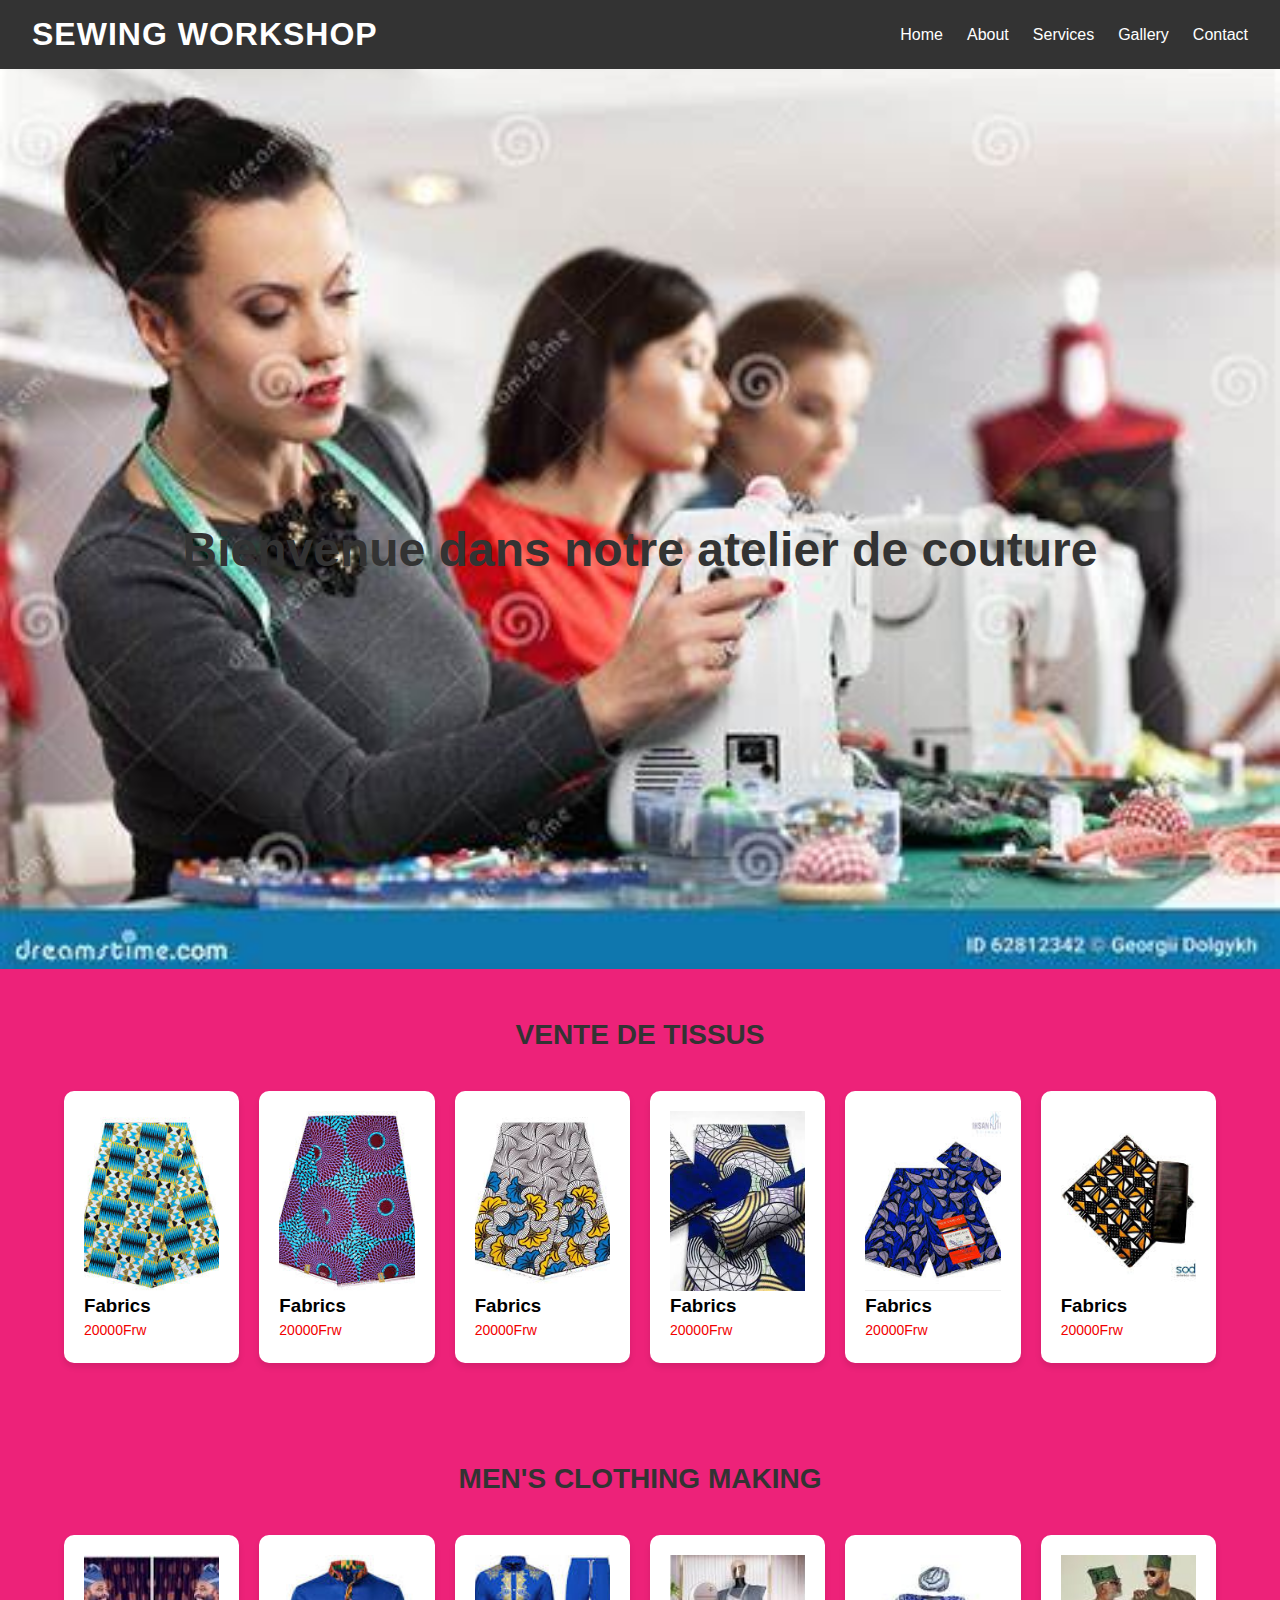
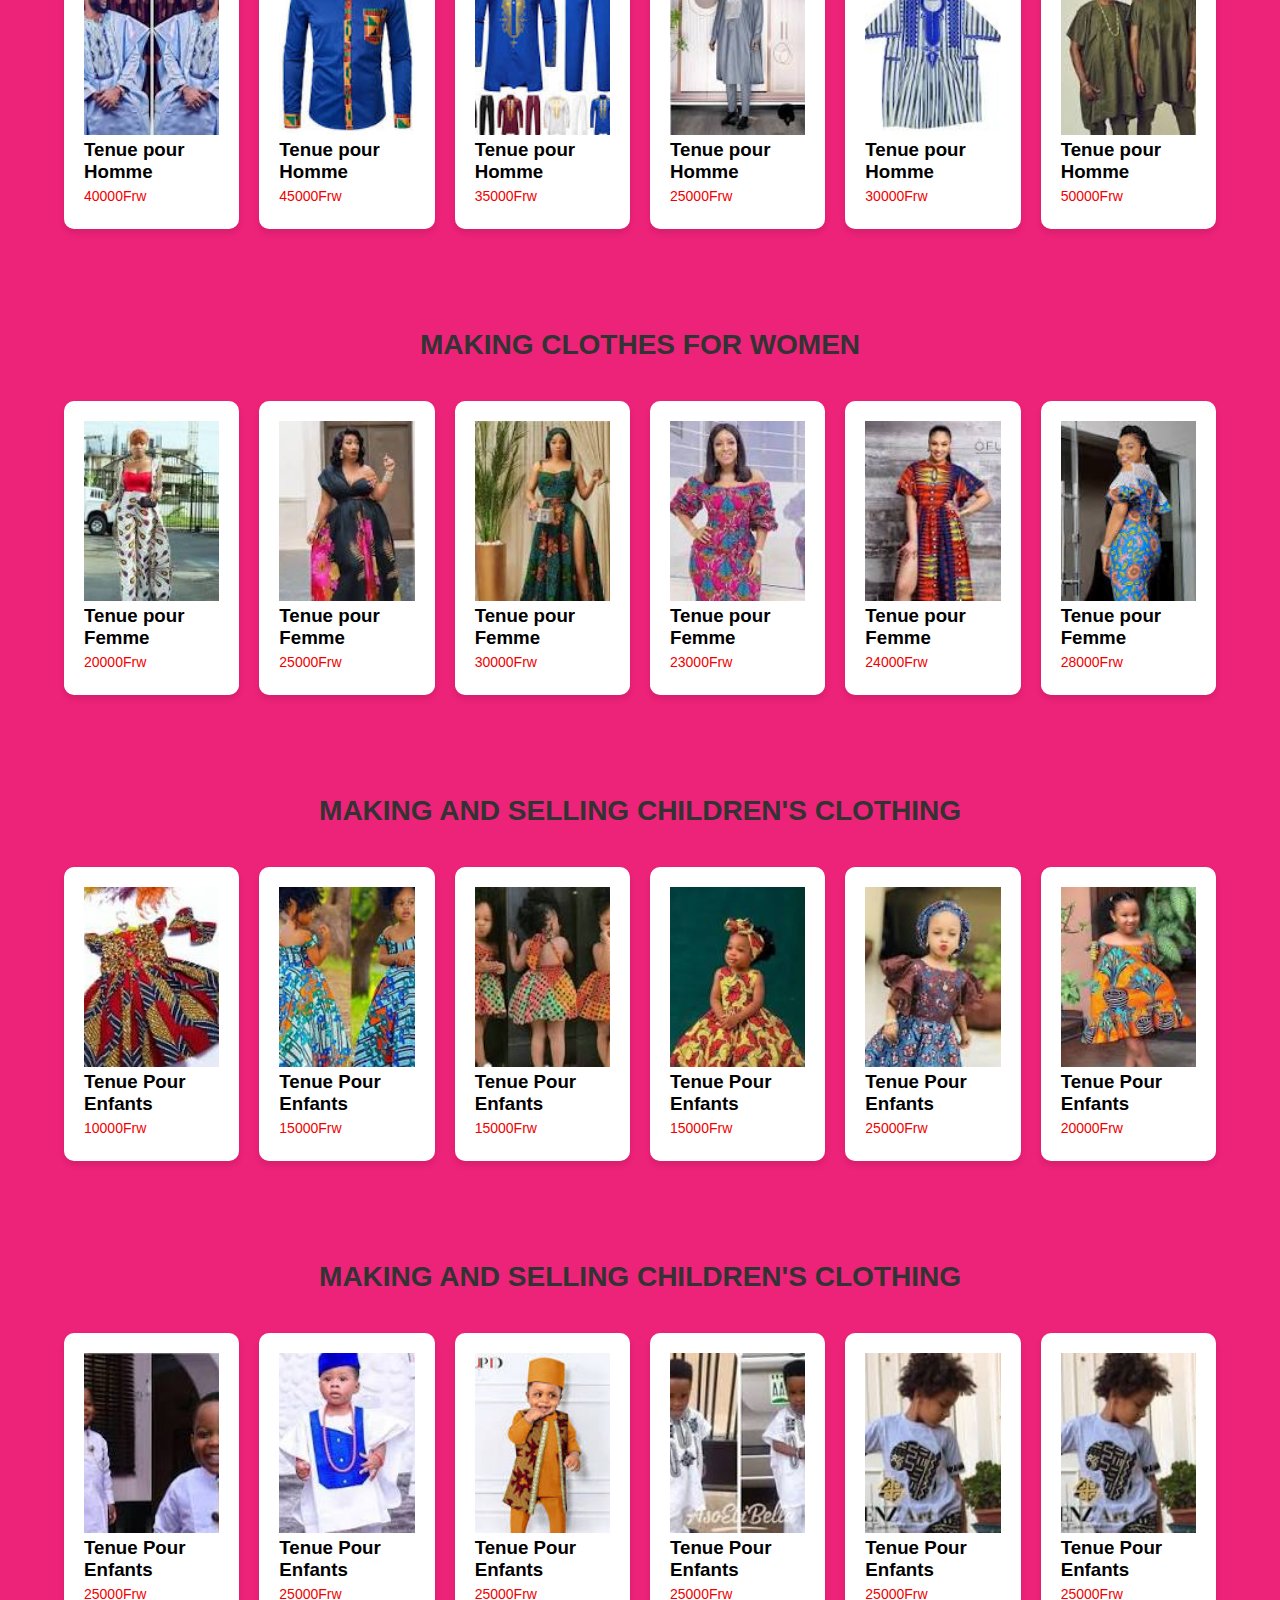
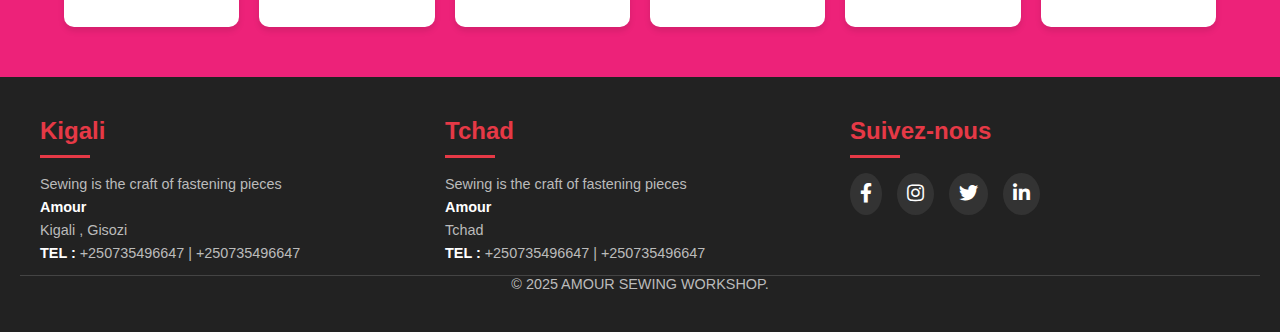
<file: index.html>
<!DOCTYPE html>
<html lang="en">
<head>
    <meta charset="UTF-8">
    <meta name="viewport" content="width=device-width, initial-scale=1.0">
    <link href="https://cdnjs.cloudflare.com/ajax/libs/font-awesome/5.15.4/css/all.min.css" rel="stylesheet">
    <title>Document</title>
    <link rel="stylesheet" href="style.css">
</head>
<!-- Header -->
<div class="navbar" os-animation="fadeInUp">
    <h1 os-animation="fadeInUp">SEWING WORKSHOP</h1>
    <button class="menu-toggle" id="menu-toggle">☰</button>
    <div class="nav-links" id="nav-links">
        <a href="#home">Home</a>
        <a href="about.html">About</a>
        <a href="services.html">Services</a>
        <a href="galerie.html">Gallery</a>
        <a href="contact.html">Contact</a>
    </div>
</div>

<!-- Home Section -->
<section id="home" class="home" os-animation="fadeInUp">
    <h1 os-animation="fadeInUp">Bienvenue dans notre atelier de couture</h1>
</section>


<!-- Partenaires Section -->
<section id="partenaires" style="padding: 50px 0; background-color:#ED2279;">
    <div class="container">
        <h2 class="section-title" os-animation="fadeInUp">VENTE DE TISSUS</h2>
        <div class="partners-grid">
                <!-- Partner 1 -->
            <div class="partner-card" os-animation="fadeInUp">
                <img src="pagne1.jpeg" alt="Partenaire 1" class="partner-image" />
                <h3>Fabrics</h3>
                <p>20000Frw</p>
            </div>

            <!-- Partner 2 -->
            <div class="partner-card" os-animation="fadeInUp">
                <img src="pagne2.jpeg" alt="Partenaire 1" class="partner-image" />
                <h3>Fabrics</h3>
                <p>20000Frw</p>
            </div>

            <!-- Partner 3 -->
            <div class="partner-card" os-animation="fadeInUp">
                <img src="pagne3.jpeg" alt="Partenaire 1" class="partner-image" />
                <h3>Fabrics</h3>
                <p>20000Frw</p>
            </div>
                <!-- Partner 4 -->
            <div class="partner-card" os-animation="fadeInUp">
                <img src="pagne4.jpeg" alt="Partenaire 1" class="partner-image" />
                <h3>Fabrics</h3>
                <p>20000Frw</p>
            </div>

            <!-- Partner 5 -->
            <div class="partner-card" os-animation="fadeInUp">
                <img src="pagne5.jpeg" alt="Partenaire 1" class="partner-image" />
                <h3>Fabrics</h3>
                <p>20000Frw</p>
            </div>

            <!-- Partner 6 -->
            <div class="partner-card" os-animation="fadeInUp">
                <img src="pagne6.jpeg" alt="Partenaire 1" class="partner-image" />
                <h3>Fabrics</h3>
                <p>20000Frw</p>
            </div>
            </div>
        </div>
    </section>
    <section id="partenaires" style="padding: 50px 0; background-color: #ED2279;">
        <div class="container">
            <h2 class="section-title" os-animation="fadeInUp">MEN'S CLOTHING MAKING</h2>
            <div class="partners-grid">
                    <!-- Partner 1 -->
                <div class="partner-card" os-animation="fadeInUp">
                    <img src="tenue homme.jpeg" alt="Partenaire 1" class="partner-image" />
                    <h3>Tenue pour Homme</h3>
                    <p>40000Frw</p>
                </div>
    
                <!-- Partner 2 -->
                <div class="partner-card" os-animation="fadeInUp">
                    <img src="tenue homme2.jpeg" alt="Partenaire 1" class="partner-image" />
                    <h3>Tenue pour Homme</h3>
                    <p>45000Frw</p>
                </div>
    
                <!-- Partner 3 -->
                <div class="partner-card" os-animation="fadeInUp">
                    <img src="tenue traditionnel.jpeg" alt="Partenaire 1" class="partner-image" />
                    <h3>Tenue pour Homme</h3>
                    <p>35000Frw</p>
                </div>
                    <!-- Partner 4 -->
                <div class="partner-card" os-animation="fadeInUp">
                    <img src="tenue traditionnel1.jpeg" alt="Partenaire 1" class="partner-image" />
                    <h3>Tenue pour Homme</h3>
                    <p>25000Frw</p>
                </div>
    
                <!-- Partner 5 -->
                <div class="partner-card" os-animation="fadeInUp">
                    <img src="homme1.jpeg" alt="Partenaire 1" class="partner-image" />
                    <h3>Tenue pour Homme</h3>
                    <p>30000Frw</p>
                </div>
    
                <!-- Partner 6 -->
                <div class="partner-card" os-animation="fadeInUp">
                    <img src="homme3.jpeg" alt="Partenaire 1" class="partner-image" />
                    <h3>Tenue pour Homme</h3>
                    <p>50000Frw</p>
                </div>
                </div>
            </div>
    </section>
    <section id="partenaires" style="padding: 50px 0; background-color: #ED2279;">
        <div class="container">
            <h2 class="section-title" os-animation="fadeInUp">MAKING CLOTHES FOR WOMEN</h2>
            <div class="partners-grid">
                    <!-- Partner 1 -->
                <div class="partner-card" os-animation="fadeInUp">
                    <img src="femme 1.jpeg" alt="Partenaire 1" class="partner-image" />
                    <h3>Tenue pour Femme</h3>
                    <p>20000Frw</p>
                </div>
    
                <!-- Partner 2 -->
                <div class="partner-card" os-animation="fadeInUp">
                    <img src="femme2.jpeg" alt="Partenaire 1" class="partner-image" />
                    <h3>Tenue pour Femme</h3>
                    <p>25000Frw</p>
                </div>
    
                <!-- Partner 3 -->
                <div class="partner-card" os-animation="fadeInUp">
                    <img src="femme3.jpeg" alt="Partenaire 1" class="partner-image" />
                    <h3>Tenue pour Femme</h3>
                    <p>30000Frw</p>
                </div>
                    <!-- Partner 4 -->
                <div class="partner-card" os-animation="fadeInUp">
                    <img src="tenuetraditionnelle 2.jpeg" alt="Partenaire 1" class="partner-image" />
                    <h3>Tenue pour Femme</h3>
                    <p>23000Frw</p>
                </div>
    
                <!-- Partner 5 -->
                <div class="partner-card" os-animation="fadeInUp">
                    <img src="tenue traditionnelle3.jpeg" alt="Partenaire 1" class="partner-image" />
                    <h3>Tenue pour Femme</h3>
                    <p>24000Frw</p>
                </div>
    
                <!-- Partner 6 -->
                <div class="partner-card" os-animation="fadeInUp">
                    <img src="tenue traditionnelle4.jpeg" alt="Partenaire 1" class="partner-image" />
                    <h3>Tenue pour Femme</h3>
                    <p>28000Frw</p>
                </div>
                </div>
            </div>
    </section>
    <section id="partenaires" style="padding: 50px 0; background-color: #ED2279;">
        <div class="container">
            <h2 class="section-title" os-animation="fadeInUp">MAKING AND SELLING CHILDREN'S CLOTHING</h2>
            <div class="partners-grid">
                    <!-- Partner 1 -->
                <div class="partner-card" os-animation="fadeInUp">
                    <img src="fille1.jpeg" alt="Partenaire 1" class="partner-image" />
                    <h3>Tenue Pour Enfants</h3>
                    <p>10000Frw</p>
                </div>
    
                <!-- Partner 2 -->
                <div class="partner-card" os-animation="fadeInUp">
                    <img src="fille2.jpeg" alt="Partenaire 1" class="partner-image" />
                    <h3>Tenue Pour Enfants</h3>
                    <p>15000Frw</p>
                </div>
    
                <!-- Partner 3 -->
                <div class="partner-card" os-animation="fadeInUp">
                    <img src="fille3.jpeg" alt="Partenaire 1" class="partner-image" />
                    <h3>Tenue Pour Enfants</h3>
                    <p>15000Frw</p>
                </div>
                    <!-- Partner 4 -->
                <div class="partner-card" os-animation="fadeInUp">
                    <img src="fille4.jpeg" alt="Partenaire 1" class="partner-image" />
                    <h3>Tenue Pour Enfants</h3>
                    <p>15000Frw</p>
                </div>
    
                <!-- Partner 5 -->
                <div class="partner-card" os-animation="fadeInUp">
                    <img src="fille5.jpeg" alt="Partenaire 1" class="partner-image" />
                    <h3>Tenue Pour Enfants</h3>
                    <p>25000Frw</p>
                </div>
    
                <!-- Partner 6 -->
                <div class="partner-card" os-animation="fadeInUp">
                    <img src="fille6.jpeg" alt="Partenaire 1" class="partner-image" />
                    <h3>Tenue Pour Enfants</h3>
                    <p>20000Frw</p>
                </div>
                </div>
            </div>
    </section>
    <section id="partenaires" style="padding: 50px 0; background-color: #ED2279;">
        <div class="container">
            <h2 class="section-title" os-animation="fadeInUp">MAKING AND SELLING CHILDREN'S CLOTHING</h2>
            <div class="partners-grid">
                    <!-- Partner 1 -->
                <div class="partner-card" os-animation="fadeInUp">
                    <img src="enfant2.jpeg" alt="Partenaire 1" class="partner-image" />
                    <h3>Tenue Pour Enfants</h3>
                    <p>25000Frw</p>
                </div>
    
                <!-- Partner 2 -->
                <div class="partner-card" os-animation="fadeInUp">
                    <img src="enfant3.jpeg" alt="Partenaire 1" class="partner-image" />
                    <h3>Tenue Pour Enfants</h3>
                    <p>25000Frw</p>
                </div>
    
                <!-- Partner 3 -->
                <div class="partner-card" os-animation="fadeInUp">
                    <img src="enfant4.jpeg" alt="Partenaire 1" class="partner-image" />
                    <h3>Tenue Pour Enfants</h3>
                    <p>25000Frw</p>
                </div>
                    <!-- Partner 4 -->
                <div class="partner-card" os-animation="fadeInUp">
                    <img src="enfant5.jpeg" alt="Partenaire 1" class="partner-image" />
                    <h3>Tenue Pour Enfants</h3>
                    <p>25000Frw</p>
                </div>
    
                <!-- Partner 5 -->
                <div class="partner-card" os-animation="fadeInUp">
                    <img src="pagne enft1.jpeg" alt="Partenaire 1" class="partner-image" />
                    <h3>Tenue Pour Enfants</h3>
                    <p>25000Frw</p>
                </div>
    
                <!-- Partner 6 -->
                <div class="partner-card" os-animation="fadeInUp">
                    <img src="pagne enft1.jpeg" alt="Partenaire 1" class="partner-image" />
                    <h3>Tenue Pour Enfants</h3>
                    <p>25000Frw</p>
                </div>
                </div>
            </div>
    </section>
    <footer class="footer">
        <div class="footer-container">
            <!-- Locations Section -->
            <div class="footer-locations">
                <div class="location">
                    <h3>Kigali</h3>
                    <p>Sewing is the craft of fastening pieces <br><strong>Amour</strong></p>
                    <p>Kigali , Gisozi</p>
                    <p><strong>TEL :</strong> +250735496647 | +250735496647</p>
                </div>
                <div class="location">
                    <h3>Tchad</h3>
                    <p>Sewing is the craft of fastening pieces <br><strong>Amour</strong></p>
                    <p>Tchad</p>
                    <p><strong>TEL :</strong> +250735496647 | +250735496647</p>
                </div>
            </div>

            <!-- Social Media Section -->
            <div class="footer-social">
                <h3>Suivez-nous</h3>
                <div class="social-icons">
                    <a href="https://www.facebook.com/share/18UhjytL9q/?mibextid=wwXIfr"><i class="fab fa-facebook-f"></i></a>
                    <a href="#"><i class="fab fa-instagram"></i></a>
                    <a href="#"><i class="fab fa-twitter"></i></a>
                    <a href="#"><i class="fab fa-linkedin-in"></i></a>
                </div>
            </div>
        </div>

        <!-- Footer Bottom -->
        <div class="footer-bottom">
            <p>&copy; 2025 AMOUR SEWING WORKSHOP.</p>
        </div>
    </footer>
    <script>
        // Toggle the menu on mobile devices
const menuToggle = document.getElementById('menu-toggle');
const navLinks = document.getElementById('nav-links');

menuToggle.addEventListener('click', () => {
    navLinks.classList.toggle('active');
});

    </script>
</body>
</html>
</file>
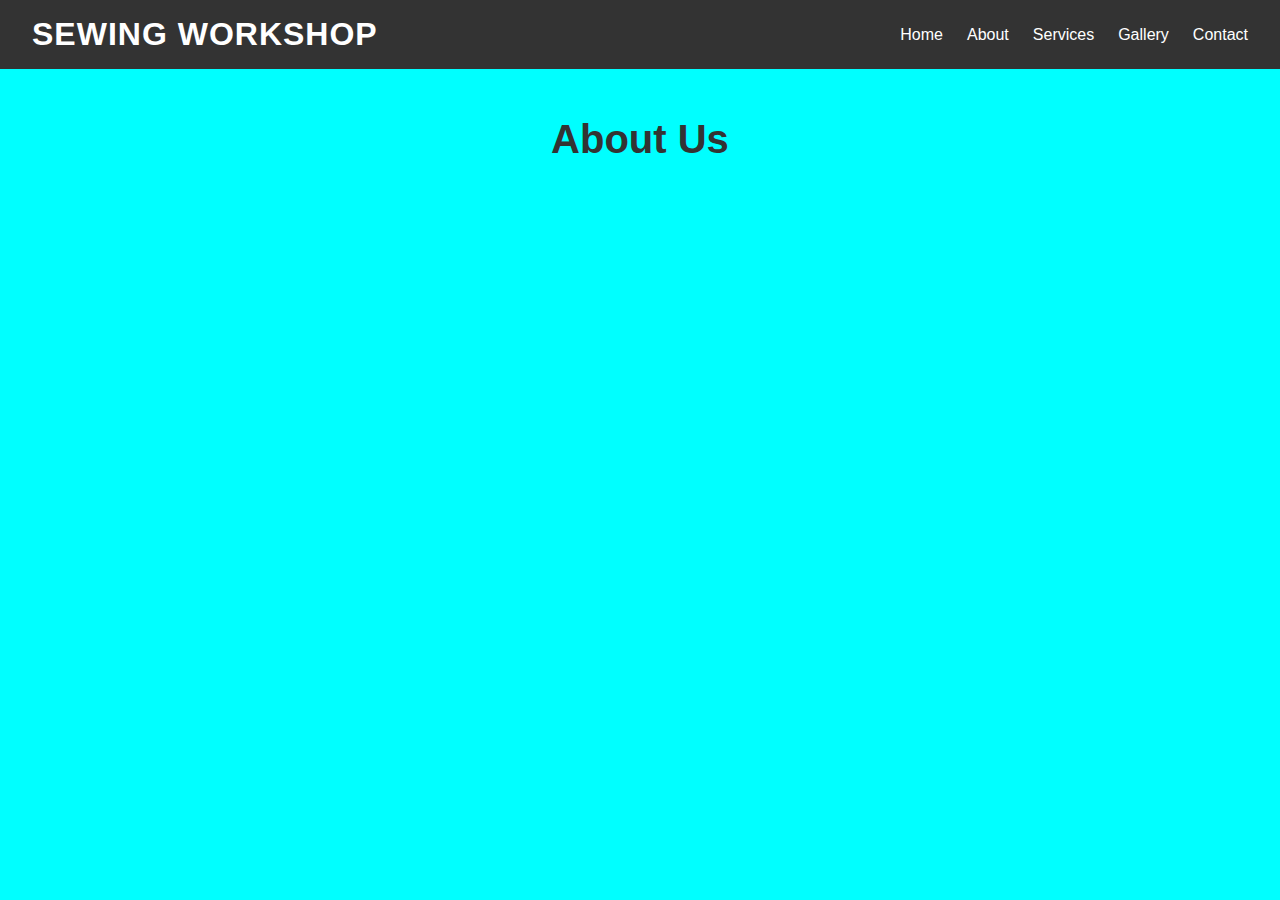
<file: about.html>
<!DOCTYPE html>
<html lang="en">

<head>
    <meta charset="UTF-8">
    <meta name="viewport" content="width=device-width, initial-scale=1.0">
    <title>About | Sewing Workshop</title>
    <link rel="stylesheet" href="about.css">
</head>

<body>

    <!-- Header -->
    <div class="navbar" os-animation="fadeInUp">
        <h1 os-animation="fadeInUp">SEWING WORKSHOP</h1>
        <button class="menu-toggle" id="menu-toggle">☰</button>
        <div class="nav-links" id="nav-links">
            <a href="index.html">Home</a>
            <a href="#about">About</a>
            <a href="services.html">Services</a>
            <a href="galerie.html">Gallery</a>
            <a href="contact.html">Contact</a>
        </div>
    </div>

    <!-- About Section -->
    <section id="about" class="about-section">
        <div class="about-container">
            <h2>About Us</h2>
            <p class="about-text" os-animation="fadeInUp">
                Welcome to our Sewing Workshop! We are passionate about creating high-quality garments and providing
                sewing services to help you bring your ideas to life. Our skilled team of professionals has years of
                experience in the industry and is dedicated to providing personalized services to suit your needs.
            </p>
            <p class="about-text" os-animation="fadeInUp">
                Whether you're looking for custom tailoring, alterations, or even sewing lessons, we are here to
                assist you. We pride ourselves on attention to detail, creativity, and customer satisfaction. Our
                workshop is equipped with the latest tools and materials to ensure the best possible results.
            </p>
            <p class="about-text" os-animation="fadeInUp">
                Join us and be part of our sewing community. Let's make something beautiful together!
            </p>
        </div>
    </section>

    <script>
        // Toggle the menu on mobile devices
        const menuToggle = document.getElementById('menu-toggle');
        const navLinks = document.getElementById('nav-links');

        menuToggle.addEventListener('click', () => {
            navLinks.classList.toggle('active');
        });
    </script>

</body>

</html>
</file>
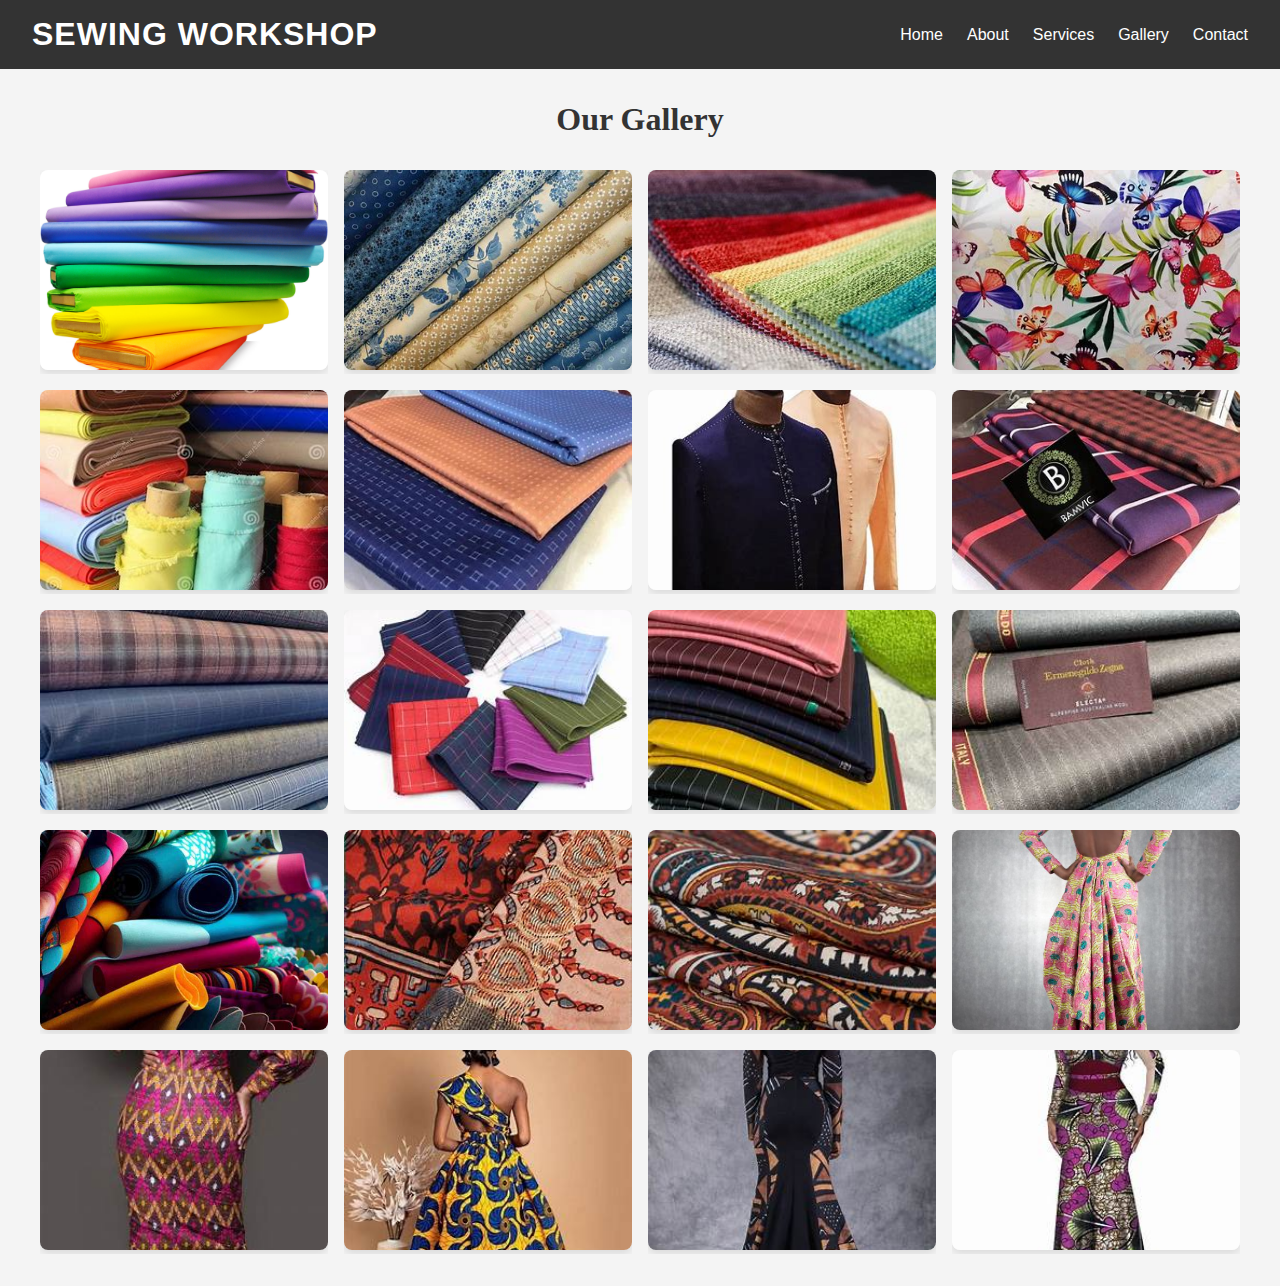
<file: galerie.html>
<!DOCTYPE html>
<html lang="en">
<head>
    <meta charset="UTF-8">
    <meta name="viewport" content="width=device-width, initial-scale=1.0">
    <title>Gallery | Sewing Workshop</title>
    <link rel="stylesheet" href="galerie.css">
</head>
<body>

<!-- Header -->
<div class="navbar" os-animation="fadeInUp">
    <h1 os-animation="fadeInUp">SEWING WORKSHOP</h1>
    <button class="menu-toggle" id="menu-toggle">☰</button>
    <div class="nav-links" id="nav-links">
        <a href="index.html">Home</a>
        <a href="about.html">About</a>
        <a href="services.html">Services</a>
        <a href="#gallery">Gallery</a>
        <a href="contact.html">Contact</a>
    </div>
</div>

<!-- Gallery Section -->
<section id="gallery" class="gallery-section">
    <h2>Our Gallery</h2>
    <div class="gallery-container">
        <!-- Gallery Images -->
        <div class="gallery-item" os-animation="fadeInUp">
            <img src="galerie1.jpg" alt="Gallery Image 1">
        </div>
        <div class="gallery-item" os-animation="fadeInUp">
            <img src="galerie2.jpg" alt="Gallery Image 2">
        </div>
        <div class="gallery-item" os-animation="fadeInUp">
            <img src="galerie3.jpg" alt="Gallery Image 3">
        </div>
        <div class="gallery-item" os-animation="fadeInUp">
            <img src="galerie4.jpg" alt="Gallery Image 4">
        </div>
        <div class="gallery-item" os-animation="fadeInUp">
            <img src="galerie5.jpg" alt="Gallery Image 5">
        </div>
        <div class="gallery-item" os-animation="fadeInUp">
            <img src="galerie6.jpg" alt="Gallery Image 6">
        </div>
        <div class="gallery-item" os-animation="fadeInUp">
            <img src="galerie7.jpg" alt="Gallery Image 7">
        </div>
        <div class="gallery-item" os-animation="fadeInUp">
            <img src="galerie8.jpg" alt="Gallery Image 8">
        </div>
        <div class="gallery-item" os-animation="fadeInUp">
            <img src="galerie9.jpg" alt="Gallery Image 9">
        </div>
        <div class="gallery-item" os-animation="fadeInUp">
            <img src="galerie10.jpg" alt="Gallery Image 10">
        </div>
        <div class="gallery-item" os-animation="fadeInUp">
            <img src="galerie11.jpg" alt="Gallery Image 11">
        </div>
        <div class="gallery-item" os-animation="fadeInUp">
            <img src="galerie12.jpg" alt="Gallery Image 12">
        </div>
        <div class="gallery-item" os-animation="fadeInUp">
            <img src="galerie13.jpg" alt="Gallery Image 13">
        </div>
        <div class="gallery-item" os-animation="fadeInUp">
            <img src="galerie14.jpg" alt="Gallery Image 14">
        </div>
        <div class="gallery-item" os-animation="fadeInUp">
            <img src="galerie15.jpg" alt="Gallery Image 15">
        </div>
        <div class="gallery-item" os-animation="fadeInUp">
            <img src="galerie16.jpg" alt="Gallery Image 16">
        </div>
        <div class="gallery-item" os-animation="fadeInUp">
            <img src="galerie17.jpg" alt="Gallery Image 17">
        </div>
        <div class="gallery-item" os-animation="fadeInUp">
            <img src="galerie18.jpg" alt="Gallery Image 18">
        </div>
        <div class="gallery-item" os-animation="fadeInUp">
            <img src="galerie19.jpg" alt="Gallery Image 19">
        </div>
        <div class="gallery-item" os-animation="fadeInUp">
            <img src="galerie20.jpg" alt="Gallery Image 20">
        </div>
    </div>
</section>
<script>
    // Toggle the menu on mobile devices
const menuToggle = document.getElementById('menu-toggle');
const navLinks = document.getElementById('nav-links');

menuToggle.addEventListener('click', () => {
    navLinks.classList.toggle('active');
});

</script>
</body>
</html>
</file>
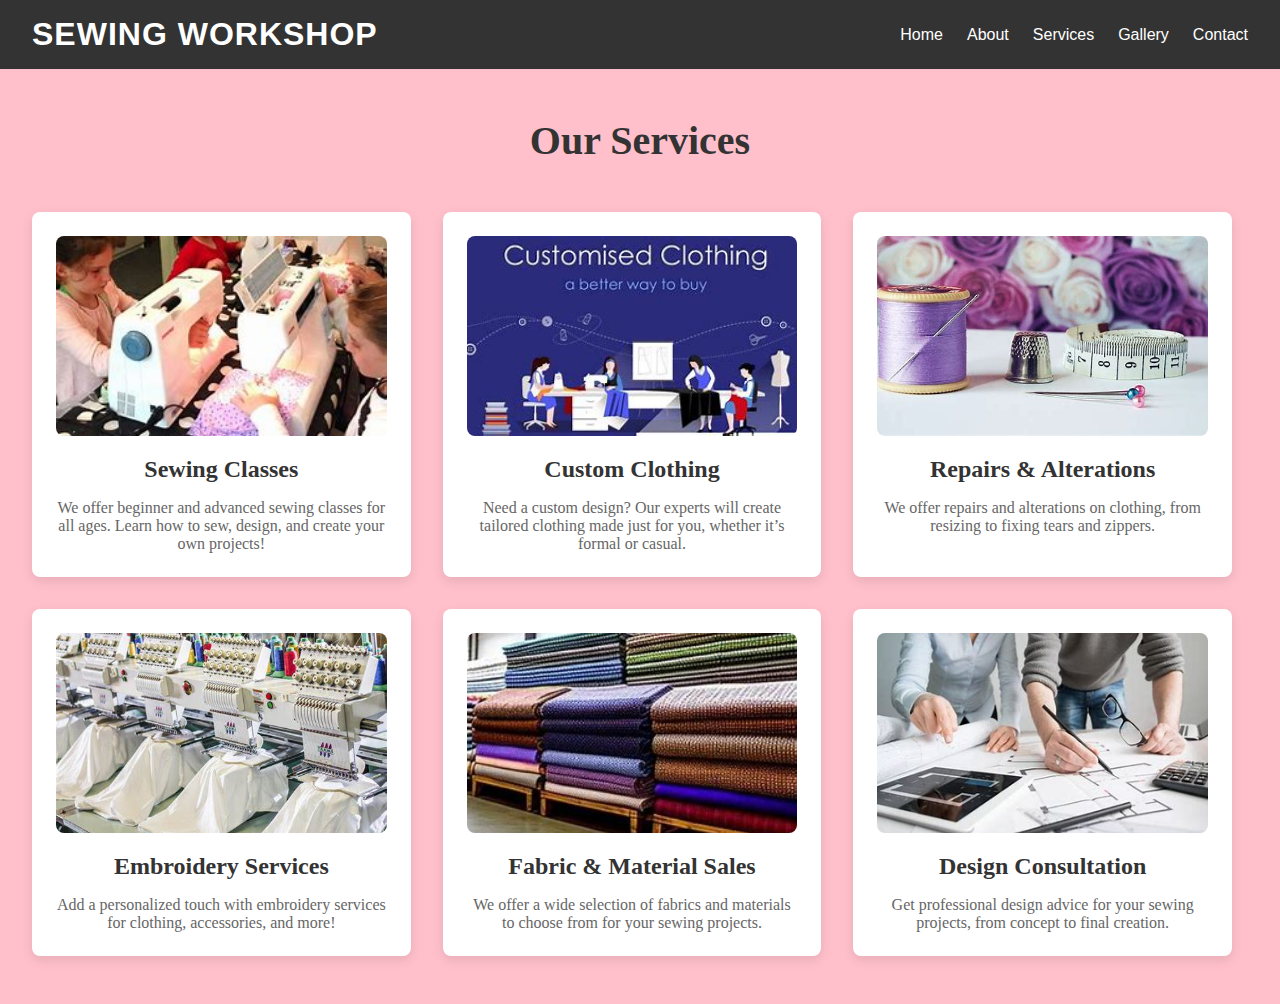
<file: services.html>
<!DOCTYPE html>
<html lang="en">
<head>
    <meta charset="UTF-8">
    <meta name="viewport" content="width=device-width, initial-scale=1.0">
    <title>Services | Sewing Workshop</title>
    <link rel="stylesheet" href="services.css">
</head>
<body>

<!-- Header -->
<div class="navbar" os-animation="fadeInUp">
    <h1 os-animation="fadeInUp">SEWING WORKSHOP</h1>
    <button class="menu-toggle" id="menu-toggle">☰</button>
    <div class="nav-links" id="nav-links">
        <a href="index.html">Home</a>
        <a href="about.html">About</a>
        <a href="services.html">Services</a>
        <a href="galerie.html">Gallery</a>
        <a href="contact.html">Contact</a>
    </div>
</div>

<!-- Services Section -->
<section id="services" class="services-section">
    <h2 os-animation="fadeInUp">Our Services</h2>
    <div class="services-container">
        <!-- Service 1 -->
        <div class="service-item" os-animation="fadeInUp">
            <img src="service1.jpg" alt="Service 1">
            <h3>Sewing Classes</h3>
            <p>We offer beginner and advanced sewing classes for all ages. Learn how to sew, design, and create your own projects!</p>
        </div>
        <!-- Service 2 -->
        <div class="service-item" os-animation="fadeInUp">
            <img src="service2.jpg" alt="Service 2">
            <h3>Custom Clothing</h3>
            <p>Need a custom design? Our experts will create tailored clothing made just for you, whether it’s formal or casual.</p>
        </div>
        <!-- Service 3 -->
        <div class="service-item" os-animation="fadeInUp">
            <img src="service3.jpg" alt="Service 3">
            <h3>Repairs & Alterations</h3>
            <p>We offer repairs and alterations on clothing, from resizing to fixing tears and zippers.</p>
        </div>
        <!-- Service 4 -->
        <div class="service-item" os-animation="fadeInUp">
            <img src="service4.jpg" alt="Service 4">
            <h3>Embroidery Services</h3>
            <p>Add a personalized touch with embroidery services for clothing, accessories, and more!</p>
        </div>
        <!-- Service 5 -->
        <div class="service-item" os-animation="fadeInUp">
            <img src="service5.jpg" alt="Service 5">
            <h3>Fabric & Material Sales</h3>
            <p>We offer a wide selection of fabrics and materials to choose from for your sewing projects.</p>
        </div>
        <!-- Service 6 -->
        <div class="service-item" os-animation="fadeInUp">
            <img src="service6.jpg" alt="Service 6">
            <h3>Design Consultation</h3>
            <p>Get professional design advice for your sewing projects, from concept to final creation.</p>
        </div>
    </div>
</section>

<script>
    // Toggle the menu on mobile devices
    const menuToggle = document.getElementById('menu-toggle');
    const navLinks = document.getElementById('nav-links');

    menuToggle.addEventListener('click', () => {
        navLinks.classList.toggle('active');
    });
</script>

</body>
</html>
</file>
<file: style.css>
*{
    margin: 0%;
    padding: 0%;
}
body {
    margin: 0;
    font-family: Arial, sans-serif;
    margin: 0%;
    padding: 0%;
    background-color: pink;
}

/* General Reset */
* {
    margin: 0;
    padding: 0;
    box-sizing: border-box;
}

/* Navbar Styling */
.navbar {
    display: flex;
    justify-content: space-between;
    align-items: center;
    padding: 1rem 2rem;
    background-color: #333;
    color: white;
    font-family: Arial, sans-serif;
}

.navbar h1 {
    font-size: 2rem;
    letter-spacing: 1px;
    text-transform: uppercase;
}

.menu-toggle {
    display: none;
    font-size: 2rem;
    background: none;
    border: none;
    color: white;
    cursor: pointer;
}

/* Navigation Links */
.nav-links {
    display: flex;
    gap: 1.5rem;
}

.nav-links a {
    color: white;
    text-decoration: none;
    font-size: 1rem;
    transition: color 0.3s ease;
}

.nav-links a:hover {
    color: #f7b42c;
}

/* Home Section */
.home {
    height: 100vh;
    display: flex;
    justify-content: center;
    align-items: center;
    background-color: #f4f4f4;
    text-align: center;
}

.home h1 {
    font-size: 2.5rem;
    color: #333;
}

/* Responsive Styling for Mobile */
@media (max-width: 768px) {
    .nav-links {
        display: none;
        flex-direction: column;
        width: 100%;
        background-color: #333;
        position: absolute;
        top: 60px;
        left: 0;
        padding: 1rem 0;
    }

    .nav-links a {
        padding: 1rem;
        text-align: center;
        width: 100%;
        border-top: 1px solid #444;
    }

    .menu-toggle {
        display: block;
    }

    .nav-links.active {
        display: flex;
    }
}


/* Home Page */
.home {
height: 100vh;
display: flex;
flex-direction: column;
justify-content: center;
align-items: center;
background-image: url('header2.jpg');
background-position: center;
background-size: cover;
background-repeat: no-repeat;
color: #fff;
text-align: center;
padding-top: 80px;
padding: -30px;
}

/* Responsive styles for home background */
@media (max-width: 768px) {
.home {
background-size:cover;
background-position: center;
}
}
.home h1 {
font-size: 3rem;
margin-bottom: 20px;
}
.home p {
font-size: 1.5rem;
margin-bottom: 30px;
}


/* Partenaires Section */
.container {
    width: 90%;
    margin: 0 auto;
    max-width: 1200px;
    }
    
    .section-title {
    text-align: center;
    font-size: 28px;
    color: #333;
    margin-bottom: 40px;
    font-weight: bold;
    }
    
    .partners-grid {
    display: grid;
    grid-template-columns: repeat(auto-fit, minmax(150px, 1fr));
    gap: 20px;
    }
    
    .partner-card {
    background: #fff;
    border-radius: 10px;
    box-shadow: 0 4px 6px rgba(0, 0, 0, 0.1);
    overflow: hidden;
    transition: transform 0.3s ease, box-shadow 0.3s ease;
    padding: 20px;
    }
    
    .partner-card:hover {
    transform: translateY(-5px);
    box-shadow: 0 6px 12px rgba(0, 0, 0, 0.2);
    background-color: cyan;
    }
    
    .partner-image {
    width: 100%;
    height: 180px;
    object-fit: cover;
    }

    
    .partner-details h3 {
    font-size: 20px;
    color: #333;
    margin-bottom: 10px;
    }
    
    .partner-card p {
    font-size: 14px;
    color: #f10000;
    margin: 5px 0;
    }

    .footer {
        background-color: #222;
        color: #fff;
        font-family: 'Arial', sans-serif;
        padding: 40px 20px;
    }

    .footer-container {
        max-width: 1200px;
        margin: 0 auto;
        display: flex;
        flex-wrap: wrap;
        gap: 30px;
        justify-content: space-between;
    }

    /* Locations Section */
    .footer-locations {
        flex: 2;
        display: flex;
        flex-wrap: wrap;
        gap: 30px;
    }

    .location {
        flex: 1;
        min-width: 250px;
    }

    .location h3 {
        font-size: 1.5rem;
        color: #e63946;
        margin-bottom: 15px;
        position: relative;
    }

    .location h3::after {
        content: '';
        display: block;
        width: 50px;
        height: 3px;
        background-color: #e63946;
        margin-top: 10px;
    }

    .location p {
        font-size: 0.9rem;
        color: #bbb;
        line-height: 1.6;
    }

    .location p strong {
        color: #fff;
    }

    /* Social Media Section */
    .footer-social {
        flex: 1;
        min-width: 250px;
        text-align: left;
    }

    .footer-social h3 {
        font-size: 1.5rem;
        color: #e63946;
        margin-bottom: 15px;
        position: relative;
    }

    .footer-social h3::after {
        content: '';
        display: block;
        width: 50px;
        height: 3px;
        background-color: #e63946;
        margin-top: 10px;
    }

    .social-icons {
        display: flex;
        gap: 15px;
    }

    .social-icons a {
        color: #fff;
        font-size: 1.2rem;
        text-decoration: none;
        background: #333;
        padding: 10px;
        border-radius: 50%;
        transition: all 0.3s ease;
    }

    .social-icons a:hover {
        background: #e63946;
        color: #fff;
    }

    /* Footer Bottom */
    .footer-bottom {
        text-align: center;
        margin-top: 10px;
        font-size: 0.9rem;
        color: #bbb;
        border-top: 1px solid #444;
        padding-top: 0px;
    }

    /* Responsive Design */
    @media (max-width: 768px) {
        .footer-container {
            flex-direction: column;
            align-items: center;
            text-align: center;
        }

        .footer-locations {
            flex-direction: column;
            align-items: center;
            text-align: center;
        }

        .footer-social {
            text-align: center;
        }

        .location h3::after,
        .footer-social h3::after {
            margin: 10px auto 0;
        }

        .social-icons {
            justify-content: center;
        }
.location p{
text-align: left;
padding: 0px 40px;
}
    }
</file>
<file: about.css>
/* General Reset */
* {
    margin: 0;
    padding: 0;
    box-sizing: border-box;
}

body {
    background-color: cyan; /* Light gray background */
    font-family: Arial, sans-serif;
    color: #333; /* Text color */
}

/* Navbar Styling */
.navbar {
    display: flex;
    justify-content: space-between;
    align-items: center;
    padding: 1rem 2rem;
    background-color: #333; /* Dark background color for navbar */
    color: white;
}

.navbar h1 {
    font-size: 2rem;
    letter-spacing: 1px;
    text-transform: uppercase;
}

.menu-toggle {
    display: none;
    font-size: 2rem;
    background: none;
    border: none;
    color: white;
    cursor: pointer;
}

/* Navigation Links */
.nav-links {
    display: flex;
    gap: 1.5rem;
}

.nav-links a {
    color: white;
    text-decoration: none;
    font-size: 1rem;
    transition: color 0.3s ease;
}

.nav-links a:hover {
    color: #f7b42c; /* Yellow highlight color */
}

/* About Section Styling */
.about-section {
    padding: 3rem 2rem;
    background-color: cyan; /* White background for the about section */
    text-align: center;
}

.about-container {
    max-width: 800px;
    margin: 0 auto;
}

.about-section h2 {
    font-size: 2.5rem;
    margin-bottom: 2rem;
    color: #333; /* Dark text for headings */
}

.about-text {
    font-size: 1.125rem;
    line-height: 1.6;
    color: #666; /* Slightly lighter color for the text */
    margin-bottom: 1.5rem;
    opacity: 0;
    animation: fadeInUp 1s ease-out forwards;
}

/* Animation for FadeInUp */
@keyframes fadeInUp {
    0% {
        opacity: 0;
        transform: translateY(20px);
    }
    100% {
        opacity: 1;
        transform: translateY(0);
    }
}

/* Responsive Styles */
@media (max-width: 768px) {
    .nav-links {
        display: none;
        flex-direction: column;
        width: 100%;
        background-color: #333;
        position: absolute;
        top: 60px;
        left: 0;
        padding: 1rem 0;
    }

    .nav-links a {
        padding: 1rem;
        text-align: center;
        width: 100%;
        border-top: 1px solid #444;
    }

    .menu-toggle {
        display: block;
    }

    .nav-links.active {
        display: flex;
    }

    /* Adjust font size for small devices */
    .about-section h2 {
        font-size: 2rem;
    }

    .about-text {
        font-size: 1rem;
    }
}
</file>
<file: galerie.css>
/* General Reset */
* {
    margin: 0;
    padding: 0;
    box-sizing: border-box;
}

/* Navbar Styling */
.navbar {
    display: flex;
    justify-content: space-between;
    align-items: center;
    padding: 1rem 2rem;
    background-color: #333;
    color: white;
    font-family: Arial, sans-serif;
}

.navbar h1 {
    font-size: 2rem;
    letter-spacing: 1px;
    text-transform: uppercase;
}

.menu-toggle {
    display: none;
    font-size: 2rem;
    background: none;
    border: none;
    color: white;
    cursor: pointer;
}

/* Navigation Links */
.nav-links {
    display: flex;
    gap: 1.5rem;
}

.nav-links a {
    color: white;
    text-decoration: none;
    font-size: 1rem;
    transition: color 0.3s ease;
}

.nav-links a:hover {
    color: #f7b42c;
}

/* Gallery Section */
.gallery-section {
    padding: 2rem;
    background-color: #f4f4f4;
    text-align: center;
}

.gallery-section h2 {
    font-size: 2rem;
    margin-bottom: 2rem;
    color: #333;
}

.gallery-container {
    display: grid;
    grid-template-columns: repeat(4, 1fr);
    gap: 1rem;
    margin: 0 auto;
    max-width: 1200px;
}

.gallery-item {
    position: relative;
    overflow: hidden;
}

.gallery-item img {
    width: 100%;
    height: 200px; /* Set fixed height for all images */
    object-fit: cover; /* Ensures images cover the space without distortion */
    border-radius: 8px;
    box-shadow: 0 4px 8px rgba(0, 0, 0, 0.1);
    transition: transform 0.3s ease, box-shadow 0.3s ease;
}

.gallery-item img:hover {
    transform: scale(1.05);
    box-shadow: 0 6px 12px rgba(0, 0, 0, 0.2);
}

/* Animation */
@keyframes fadeInUp {
    0% {
        opacity: 0;
        transform: translateY(20px);
    }
    100% {
        opacity: 1;
        transform: translateY(0);
    }
}

/* Responsive Styling */
@media (max-width: 768px) {
    .nav-links {
        display: none;
        flex-direction: column;
        width: 100%;
        background-color: #333;
        position: absolute;
        top: 60px;
        left: 0;
        padding: 1rem 0;
    }

    .nav-links a {
        padding: 1rem;
        text-align: center;
        width: 100%;
        border-top: 1px solid #444;
    }

    .menu-toggle {
        display: block;
    }

    .nav-links.active {
        display: flex;
    }

    /* Adjust grid for mobile */
    .gallery-container {
        grid-template-columns: repeat(2, 1fr);
    }
}
</file>
<file: services.css>
/* General Reset */
* {
    margin: 0;
    padding: 0;
    box-sizing: border-box;
}

body {
    background-color: pink;
}

/* Navbar Styling */
.navbar {
    display: flex;
    justify-content: space-between;
    align-items: center;
    padding: 1rem 2rem;
    background-color: #333;
    color: white;
    font-family: Arial, sans-serif;
}

.navbar h1 {
    font-size: 2rem;
    letter-spacing: 1px;
    text-transform: uppercase;
}

.menu-toggle {
    display: none;
    font-size: 2rem;
    background: none;
    border: none;
    color: white;
    cursor: pointer;
}

/* Navigation Links */
.nav-links {
    display: flex;
    gap: 1.5rem;
}

.nav-links a {
    color: white;
    text-decoration: none;
    font-size: 1rem;
    transition: color 0.3s ease;
}

.nav-links a:hover {
    color: #f7b42c;
}

/* Services Section */
.services-section {
    padding: 3rem 2rem;
    background-color: pink;
    text-align: center;
}

.services-section h2 {
    font-size: 2.5rem;
    margin-bottom: 3rem;
    color: #333;
}

.services-container {
    display: grid;
    grid-template-columns: repeat(3, 1fr); /* 3 items per row by default */
    gap: 2rem;
    max-width: 1200px;
    margin: 0 ;
}

.service-item {
    background-color: white;
    padding: 1.5rem;
    border-radius: 8px;
    box-shadow: 0 4px 12px rgba(0, 0, 0, 0.1);
    transition: transform 0.3s ease, box-shadow 0.3s ease;
}

.service-item img {
    width: 100%;
    height: 200px;
    object-fit: cover;
    border-radius: 8px;
    margin-bottom: 1rem;
}

.service-item h3 {
    font-size: 1.5rem;
    margin-bottom: 1rem;
    color: #333;
}

.service-item p {
    font-size: 1rem;
    color: #666;
}

.service-item:hover {
    transform: translateY(-10px);
    box-shadow: 0 6px 16px rgba(0, 0, 0, 0.2);
}

/* Animation */
@keyframes fadeInUp {
    0% {
        opacity: 0;
        transform: translateY(20px);
    }
    100% {
        opacity: 1;
        transform: translateY(0);
    }
}

.service-item[os-animation="fadeInUp"] {
    animation: fadeInUp 1s ease-out;
}

/* Responsive Styling */
@media (max-width: 768px) {
    .nav-links {
        display: none;
        flex-direction: column;
        width: 100%;
        background-color: #333;
        position: absolute;
        top: 60px;
        left: 0;
        padding: 1rem 0;
    }
    .nav-links a {
        padding: 1rem;
        text-align: center;
        width: 100%;
        border-top: 1px solid #444;
    }

    .menu-toggle {
        display: block;
    }

    .nav-links.active {
        display: flex;
    }

    /* Adjust grid for mobile */
    .services-container {
        grid-template-columns: repeat(1, 1fr); /* 1 item per row for mobile */
        gap: 20px; /* Reduced gap for smaller screens */
        margin: 0 0px; /* Added margin to ensure padding is consistent */
        max-width: 120px
    }

    .service-item {
        padding: 10px; /* Reduced padding to fit smaller screens */
        margin: 0; /* Remove margin to prevent overflow */
    }
}

@media (max-width: 1024px) {
    /* Adjust grid for tablet */
    .services-container {
        grid-template-columns: repeat(2, 1fr); /* 2 items per row for tablets */
        gap: 1.5rem;
    }
}
</file>
